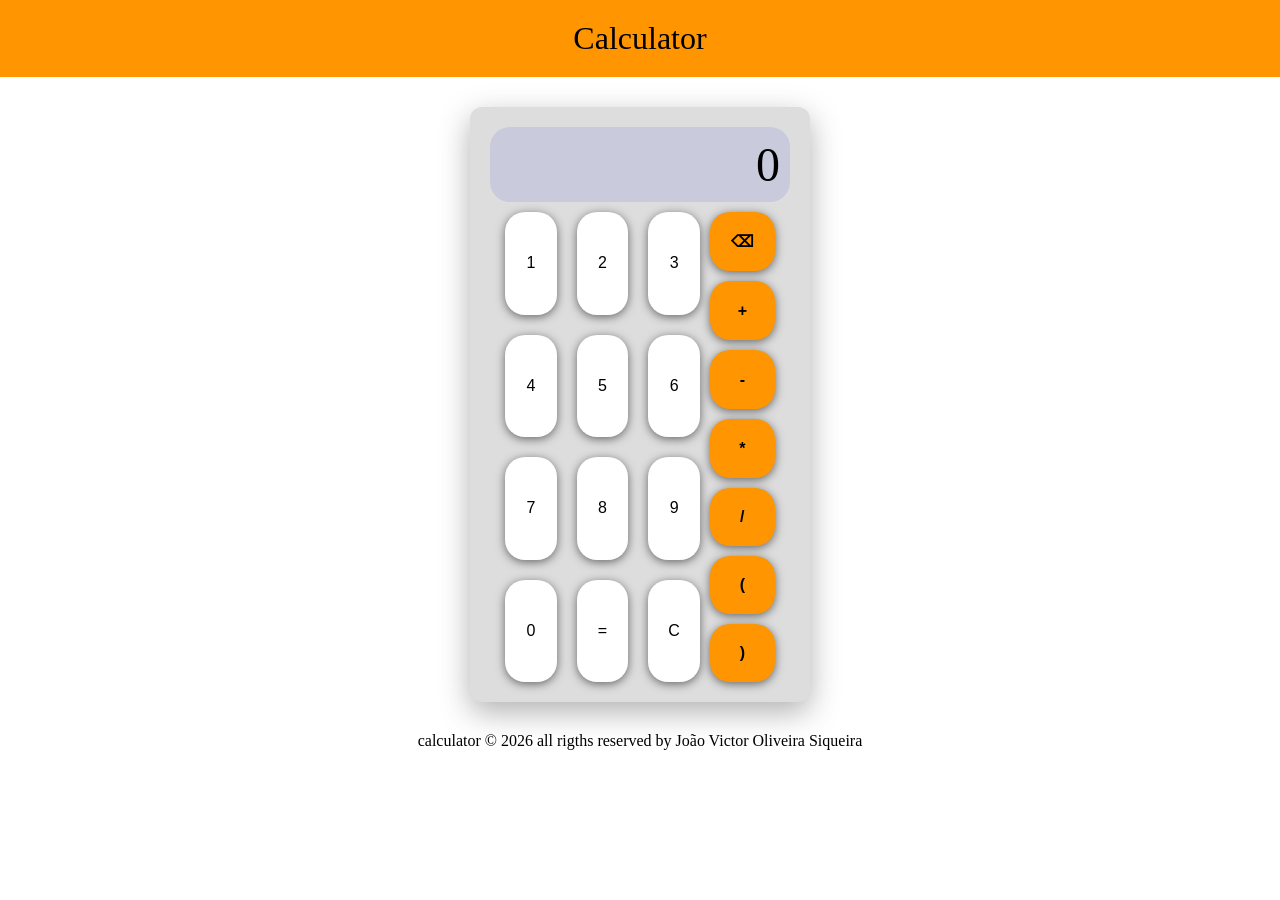
<file: Calculator/index.html>
<!DOCTYPE html>
<html lang="pt-br">
<head>
    <meta charset="UTF-8">
    <meta name="viewport" content="width=device-width, initial-scale=1.0">
    <title>Document</title>
    <link rel="stylesheet" href="./css/style.css">
</head>
<body>
    <header>Calculator</header>
    <div class="calculator">
        <div class="result">0</div>
        <div class="buttons">
            <div class="numeros">
                <button type="button" onclick="c.add(1)">1</button>
                <button type="button" onclick="c.add(2)">2</button>
                <button type="button" onclick="c.add(3)">3</button>

                <button type="button" onclick="c.add(4)">4</button>
                <button type="button" onclick="c.add(5)">5</button>
                <button type="button" onclick="c.add(6)">6</button>

                <button type="button" onclick="c.add(7)">7</button>
                <button type="button" onclick="c.add(8)">8</button>
                <button type="button" onclick="c.add(9)">9</button>

                <button type="button" onclick="c.add(0)">0</button>
                <button type="button" onclick="c.getResult()">=</button>
                <button type="button" onclick="c.clearResult()">C</button>
            </div>

            <div class="operations">
                <button type="button" onclick="c.erase()">&#9003;</button>
                <button type="button" onclick="c.addOperation('+')">+</button>
                <button type="button" onclick="c.addOperation('-')">-</button>
                <button type="button" onclick="c.addOperation('*')">*</button>
                <button type="button" onclick="c.addOperation('/')">/</button>
                <button type="button" onclick="c.addOperation('(')">(</button>
                <button type="button" onclick="c.addOperation(')')">)</button>
            </div>
        </div>
    </div>
    <footer>calculator &copy; 2026 all rigths reserved by João Victor Oliveira Siqueira</footer>
    <script src="./Script/script.js"></script>
</body>
</html>
</file>
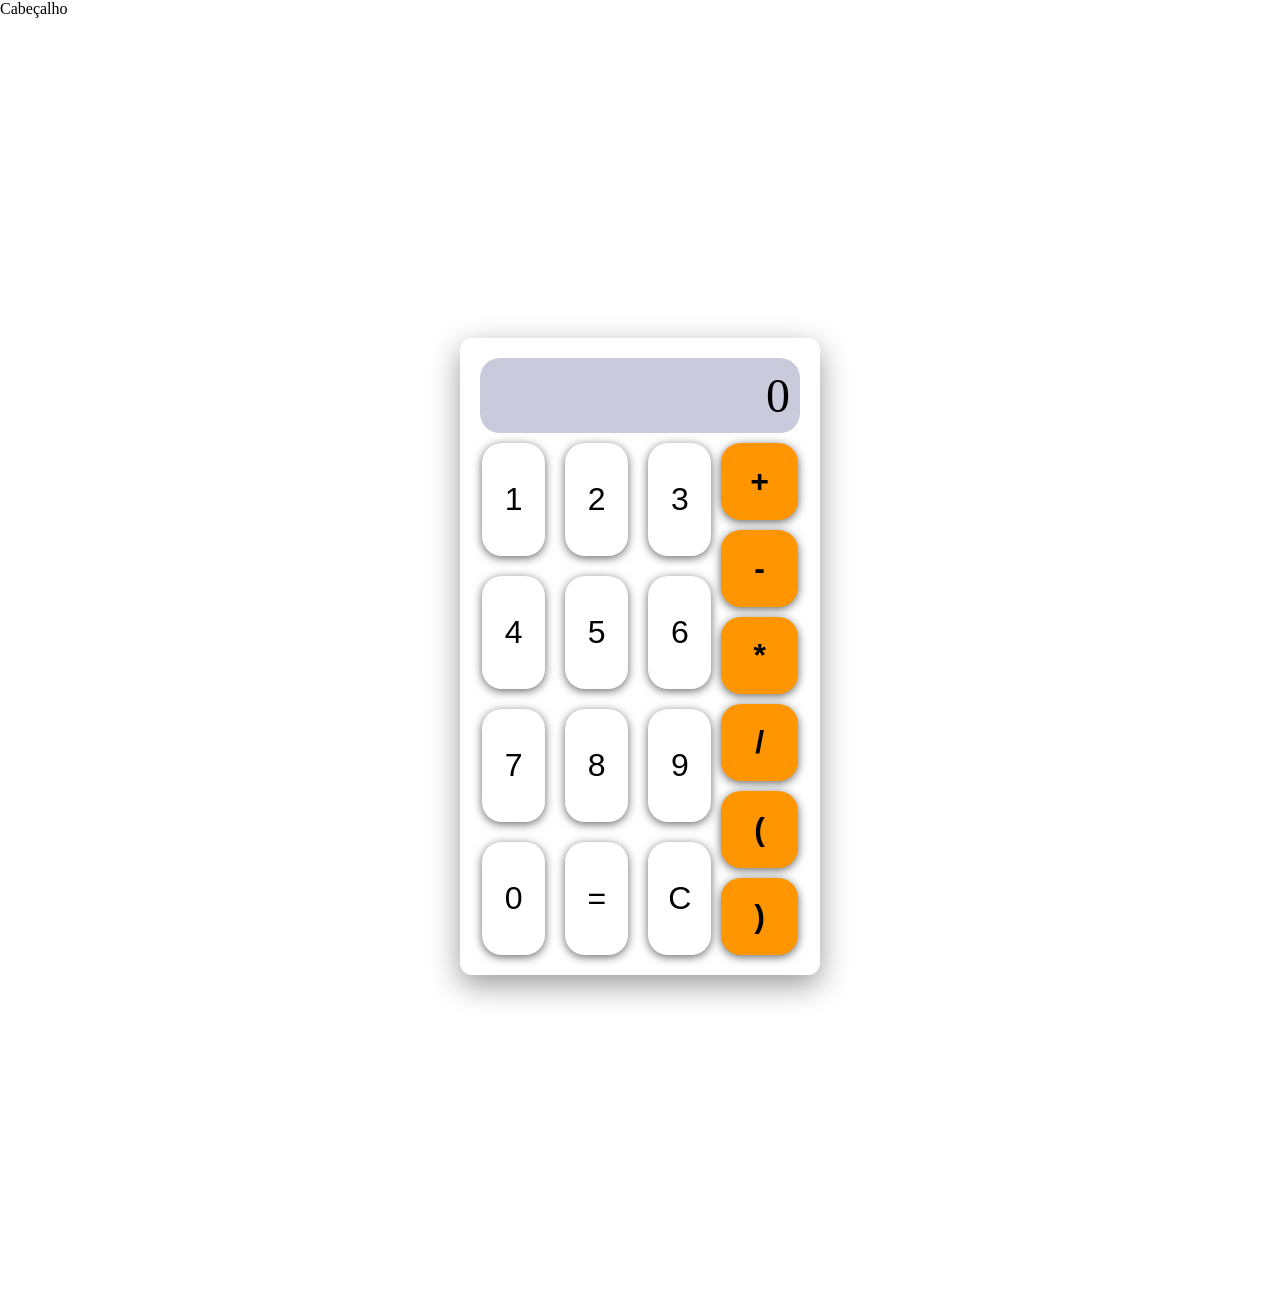
<file: Calculator_Front/index.html>
<!DOCTYPE html>
<html lang="pt-br">
<head>
    <meta charset="UTF-8">
    <meta name="viewport" content="width=device-width, initial-scale=1.0">
    <title>Document</title>
    <link rel="stylesheet" href="./css/style.css">
</head>
<body>
    <header>Cabeçalho</header>
    <div class="calculator">
        <div class="result">0</div>
        <div class="buttons">
            <div class="numeros">
                <button type="button" onclick="c.add(1)">1</button>
                <button type="button" onclick="c.add(2)">2</button>
                <button type="button" onclick="c.add(3)">3</button>

                <button type="button" onclick="c.add(4)">4</button>
                <button type="button" onclick="c.add(5)">5</button>
                <button type="button" onclick="c.add(6)">6</button>

                <button type="button" onclick="c.add(7)">7</button>
                <button type="button" onclick="c.add(8)">8</button>
                <button type="button" onclick="c.add(9)">9</button>

                <button type="button" onclick="c.add(0)">0</button>
                <button type="button" onclick="c.getResult()">=</button>
                <button type="button" onclick="c.clearResult()">C</button>
            </div>

            <div class="operations">
                <button type="button" onclick="c.addOperation('+')">+</button>
                <button type="button" onclick="c.addOperation('-')">-</button>
                <button type="button" onclick="c.addOperation('*')">*</button>
                <button type="button" onclick="c.addOperation('/')">/</button>
                <button type="button" onclick="c.addOperation('(')">(</button>
                <button type="button" onclick="c.addOperation(')')">)</button>
            </div>
        </div>
    </div>

    <script src="./Script/script.js"></script>
</body>
</html>
</file>
<file: Calculator/css/style.css>
:root{
    --BoxS: rgba(59, 59, 59, 0.4);
    --Result: rgb(202, 202, 221);
}
body{
    margin: 0px;
}
.calculator{
    width: 300px;
    margin: 30px auto;
    padding: 20px;
    border-radius: 12px;
    background: rgb(221, 221, 221);
    box-shadow: 0 10px 30px var(--BoxS);
}

.result{
    background-color: var(--Result);
    padding: 10px;
    text-align: right;
    margin-bottom: 10px;
    border-radius: 20px;
    min-height: 50px;

    font-size: 3em;
    align-content: flex-end;
    overflow: auto;
    overflow-wrap: anywhere;
}

.buttons{
    width: fit-content;
    margin: 0 auto;
    display: grid;
    grid-template-columns: 3fr 1fr;
    gap: 10px;
}

.numeros{
    display: grid;
    grid-template-columns: repeat(3, 1fr);
    gap: 20px;
}

.operations{
    display: grid;
    grid-template-rows: repeat(4, 1fr);
    gap: 10px;
}

button{
    font-size: 1em;
    padding: 20px;
    border: none;
    border-radius: 20px;
    box-shadow: 0 2px 10px rgb(102, 102, 102);
    background: rgb(255, 255, 255);
}

button:hover{
    animation: changeColor 0.3s;
    background: rgb(61, 42, 129);
    transform: scale(1.2);
    text-align: center;
}

.operations button {
    background: #ff9500;
    color: #000;
    font-weight: bold;
}

@keyframes changeColor{
    0% {transform: scale(1.0)}
    100% {transform: scale(1.2)}
}
header{
    background-color: #ff9500;
    text-align: center;
    padding: 20px;
    font-size: 2em;
}
footer{
    text-align: center;
}
</file>
<file: Calculator_Front/css/style.css>
:root{
    --BoxS: rgba(0,0,0,.4);
    --Result: 
}
body{
    margin: 0px;
}
.calculator{
    width: 320px;
    margin: 25% auto;
    padding: 20px;
    border-radius: 12px;
    box-shadow: 0 10px 30px var(--BoxS);
}

.result{
    background-color: rgb(202, 202, 221);
    padding: 10px;
    text-align: right;
    margin-bottom: 10px;
    border-radius: 20px;
    min-height: 50px;

    font-size: 3em;
    align-content: flex-end;
    overflow: hidden;
    text-overflow: clip;
}

.buttons{
    width: fit-content;
    margin: 0 auto;
    display: grid;
    grid-template-columns: 3fr 1fr;
    gap: 10px;

}

.numeros{
    display: grid;
    grid-template-columns: repeat(3, 1fr);
    gap: 20px;
}

.operations{
    display: grid;
    grid-template-rows: repeat(4, 1fr);
    gap: 10px;
}

button{
    font-size: 2em;
    padding: 20px;
    border: none;
    border-radius: 20px;
    box-shadow: 0 2px 10px rgb(102, 102, 102);
    background: rgb(255, 255, 255);
}

button:hover{
    animation: changeColor 0.3s;
    background: rgb(61, 42, 129);
    transform: scale(1.2);
    text-align: center;
}

.operations button {
    background: #ff9500;
    color: #000;
    font-weight: bold;
}

@keyframes changeColor{
    0% {transform: scale(1.0)}
    100% {transform: scale(1.2)}
}
</file>
